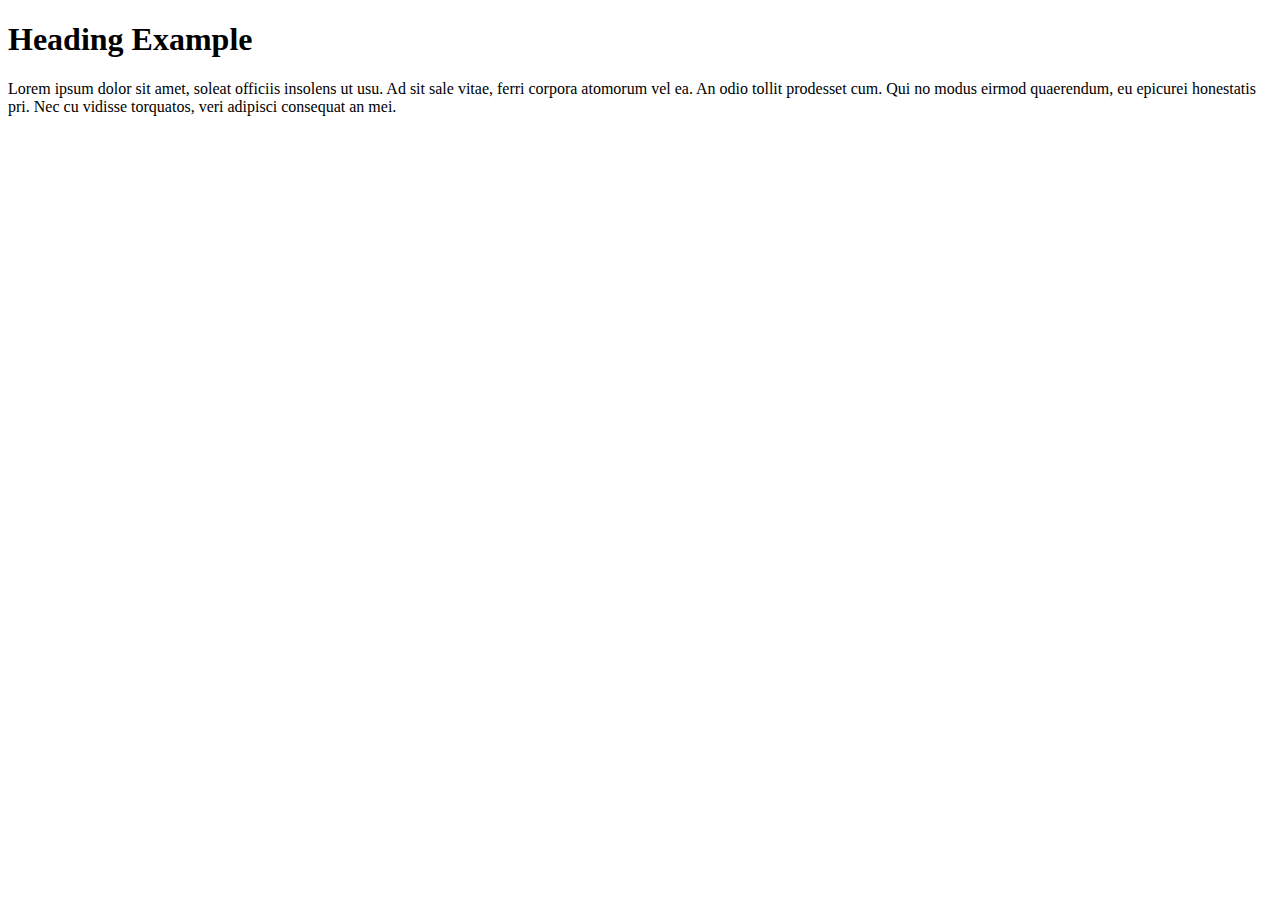
<file: index.html>
<!DOCTYPE html>
<html lang="en">
	<head>
		<meta charset="utf-8" />
		<title>Example Title</title>
	<head>
	<body>
		<h1>Heading Example</h1>
		<p>Lorem ipsum dolor sit amet, soleat officiis insolens ut usu. Ad sit sale vitae,
		 ferri corpora atomorum vel ea. An odio tollit prodesset cum. Qui no modus eirmod 
		 quaerendum, eu epicurei honestatis pri. Nec cu vidisse torquatos, veri adipisci
		 consequat an mei.</p>
	</body>
</html>
</file>
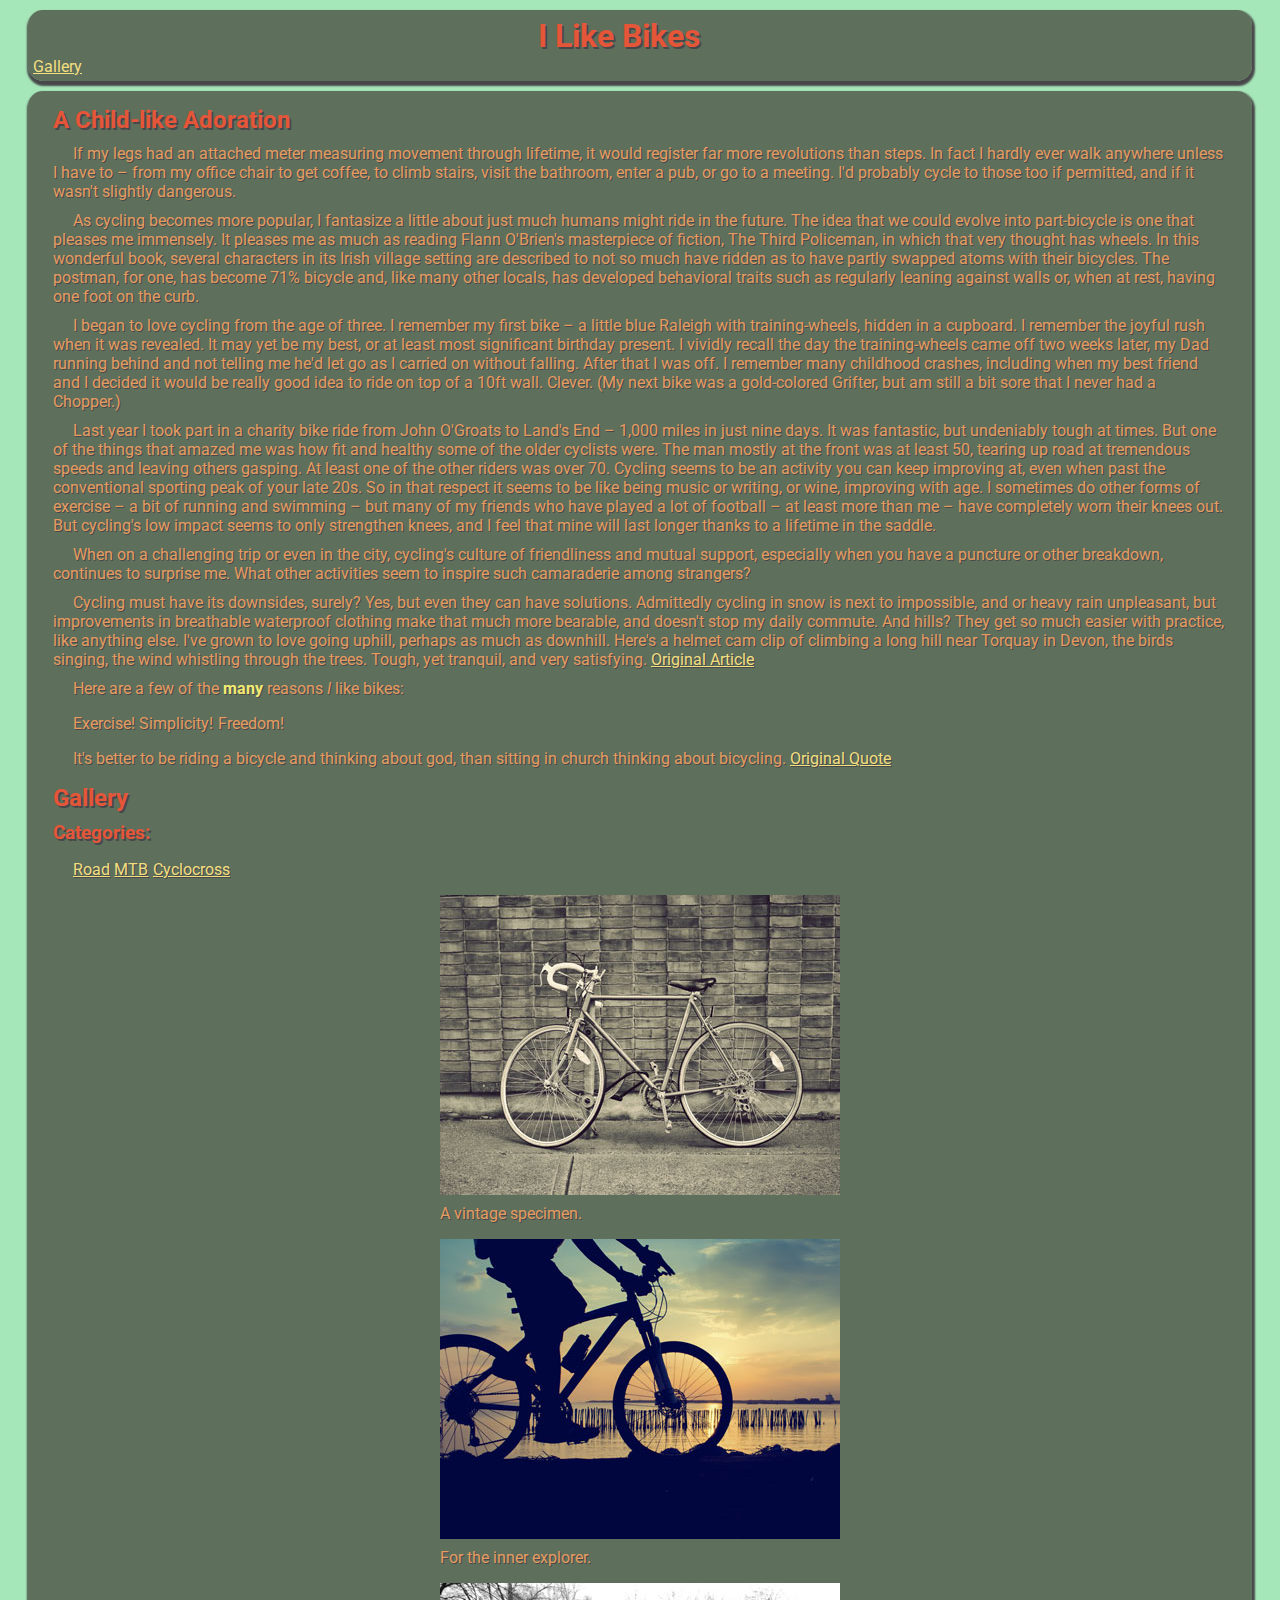
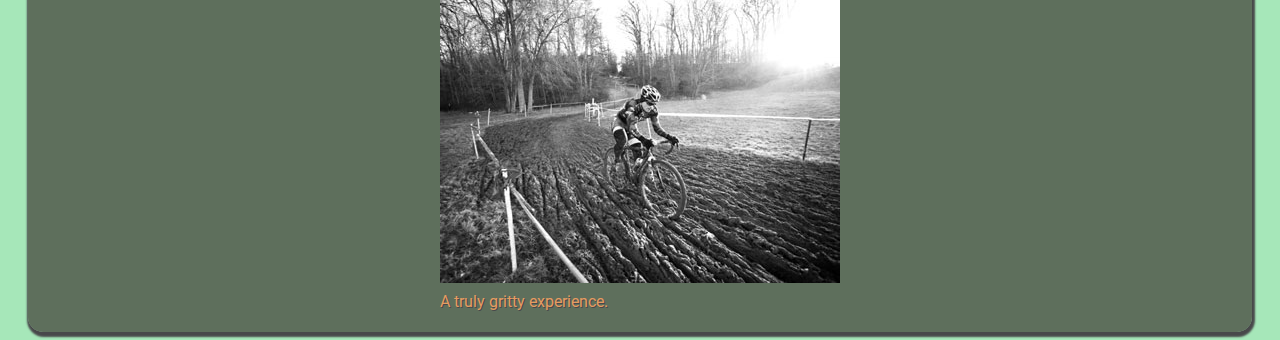
<file: kamp-zachary-project2/index.html>
<!DOCTYPE html>
<html lang="en">
	<head>
		<meta charset="utf-8"/>
		<title>Bikes are the Best</title>
		<link rel="stylesheet" type="text/css" href="css/styles.css" />
		<link href='http://fonts.googleapis.com/css?family=Roboto' rel='stylesheet' type='text/css'>
		<link href='http://fonts.googleapis.com/css?family=Quicksand' rel='stylesheet' type='text/css'>
	</head>
	<body>
		<div class="container">
			<h1>I Like Bikes</h1>
			<a href="#gallery">Gallery</a>
		</div>
		<div class="container">
		<h2>A Child-like Adoration</h2>
		<p>If my legs had an attached meter measuring movement through lifetime, it would
		register far more revolutions than steps. In fact I hardly ever walk anywhere
		unless I have to – from my office chair to get coffee, to climb stairs, visit
		the bathroom, enter a pub, or go to a meeting. I'd probably cycle to those too
		if permitted, and if it wasn't slightly dangerous.
		</p>
		<p>As cycling becomes more popular, I fantasize a little about just much humans 
		might ride in the future. The idea that we could evolve into part-bicycle is one 
	    that pleases me immensely. It pleases me as much as reading Flann O'Brien's
		masterpiece of fiction, The Third Policeman, in which that very thought has
		wheels. In this wonderful book, several characters in its Irish village setting
		are described to not so much have ridden as to have partly swapped atoms with
		their bicycles. The postman, for one, has become 71% bicycle and, like many
		other locals, has developed behavioral traits such as regularly leaning
		against walls or, when at rest, having one foot on the curb.
		</p>
		<p>I began to love cycling from the age of three. I remember my first bike – a 
		little blue Raleigh with training-wheels, hidden in a cupboard. I remember the joyful
		rush when it was revealed. It may yet be my best, or at least most significant
		birthday present. I vividly recall the day the training-wheels came off two weeks
		later, my Dad running behind and not telling me he'd let go as I carried on 
		without falling. After that I was off. I remember many childhood crashes,
		including when my best friend and I decided it would be really good idea to
		ride on top of a 10ft wall. Clever. (My next bike was a gold-colored
		Grifter, but am still a bit sore that I never had a Chopper.)
		</p>
		<p>Last year I took part in a charity bike ride from John O'Groats to Land's
		End – 1,000 miles in just nine days. It was fantastic, but undeniably tough at
		times. But one of the things that amazed me was how fit and healthy some of the
		older cyclists were. The man mostly at the front was at least 50, tearing up
		road at tremendous speeds and leaving others gasping. At least one of the
		other riders was over 70. Cycling seems to be an activity you can keep
		improving at, even when past the conventional sporting peak of your late
		20s. So in that respect it seems to be like being music or writing, or
		wine, improving with age. I sometimes do other forms of exercise – a bit
		of running and swimming – but many of my friends who have played a lot
		of football – at least more than me – have completely worn their knees
		out. But cycling's low impact seems to only strengthen knees, and I
		feel that mine will last longer thanks to a lifetime in the saddle.
		</p>
		<p>When on a challenging trip or even in the city, cycling's culture of
		friendliness and mutual support, especially when you have a puncture or other
		breakdown, continues to surprise me. What other activities seem to inspire such
		camaraderie among strangers?
		</p>
		<p>Cycling must have its downsides, surely? Yes, but even they can have
		solutions. Admittedly cycling in snow is next to impossible, and or heavy rain
		unpleasant, but improvements in breathable waterproof clothing make that much
		more bearable, and doesn't stop my daily commute. And hills? They get so much
		easier with practice, like anything else. I've grown to love going uphill,
		perhaps as much as downhill. Here's a helmet cam clip of climbing a long 
		hill near Torquay in Devon, the birds singing, the wind whistling through
		the trees. Tough, yet tranquil, and very satisfying. <a href="http://www.theguardian.com/lifeandstyle/bike-blog/2014/jun/19/why-i-love-cycling">Original Article</a> 
		</p> 
		<p>Here are a few of the <strong>many</strong> reasons <em>I</em> like bikes:</p>
		<ol>
			<li>Exercise!</li>
			<li>Simplicity!</li>
			<li>Freedom!</li>
		</ol>
		<blockquote>It's better to be riding a bicycle and thinking about god, than sitting in church thinking about bicycling. <a href="http://theargonauts.com/bicycle-quotes/">Original Quote</a></blockquote> 	
		<a name="gallery"><h2>Gallery</h2></a>
			<h3>Categories:</h3>
			<ul>
				<li><a href="#road">Road</a></li>
				<li><a href="#mtb">MTB</a></li>
				<li><a href="#cross">Cyclocross</a></li>
			</ul>
			<div id="images">
				<figure>
					<a name="road">
						<img src="images/shutterstock_159038927.jpg" alt="Road Bike" />
					</a>
					<figcaption>
						A vintage specimen.
					</figcaption>
				</figure>	
				<figure>
					<a name="mtb">
						<img src="images/shutterstock_233641891.jpg" alt="Road Bike" />
					</a>	
					<figcaption>
						For the inner explorer.
					</figcaption>
				</figure>
				<figure>
					<a name="cross">
						<img src="images/shutterstock_236110828.jpg" alt="Road Bike" />
					</a>
				    <figcaption>
						A truly gritty experience.
					</figcaption>
				</figure>
			
			</div>
		</div> 	
	</body>
</html>
</file>
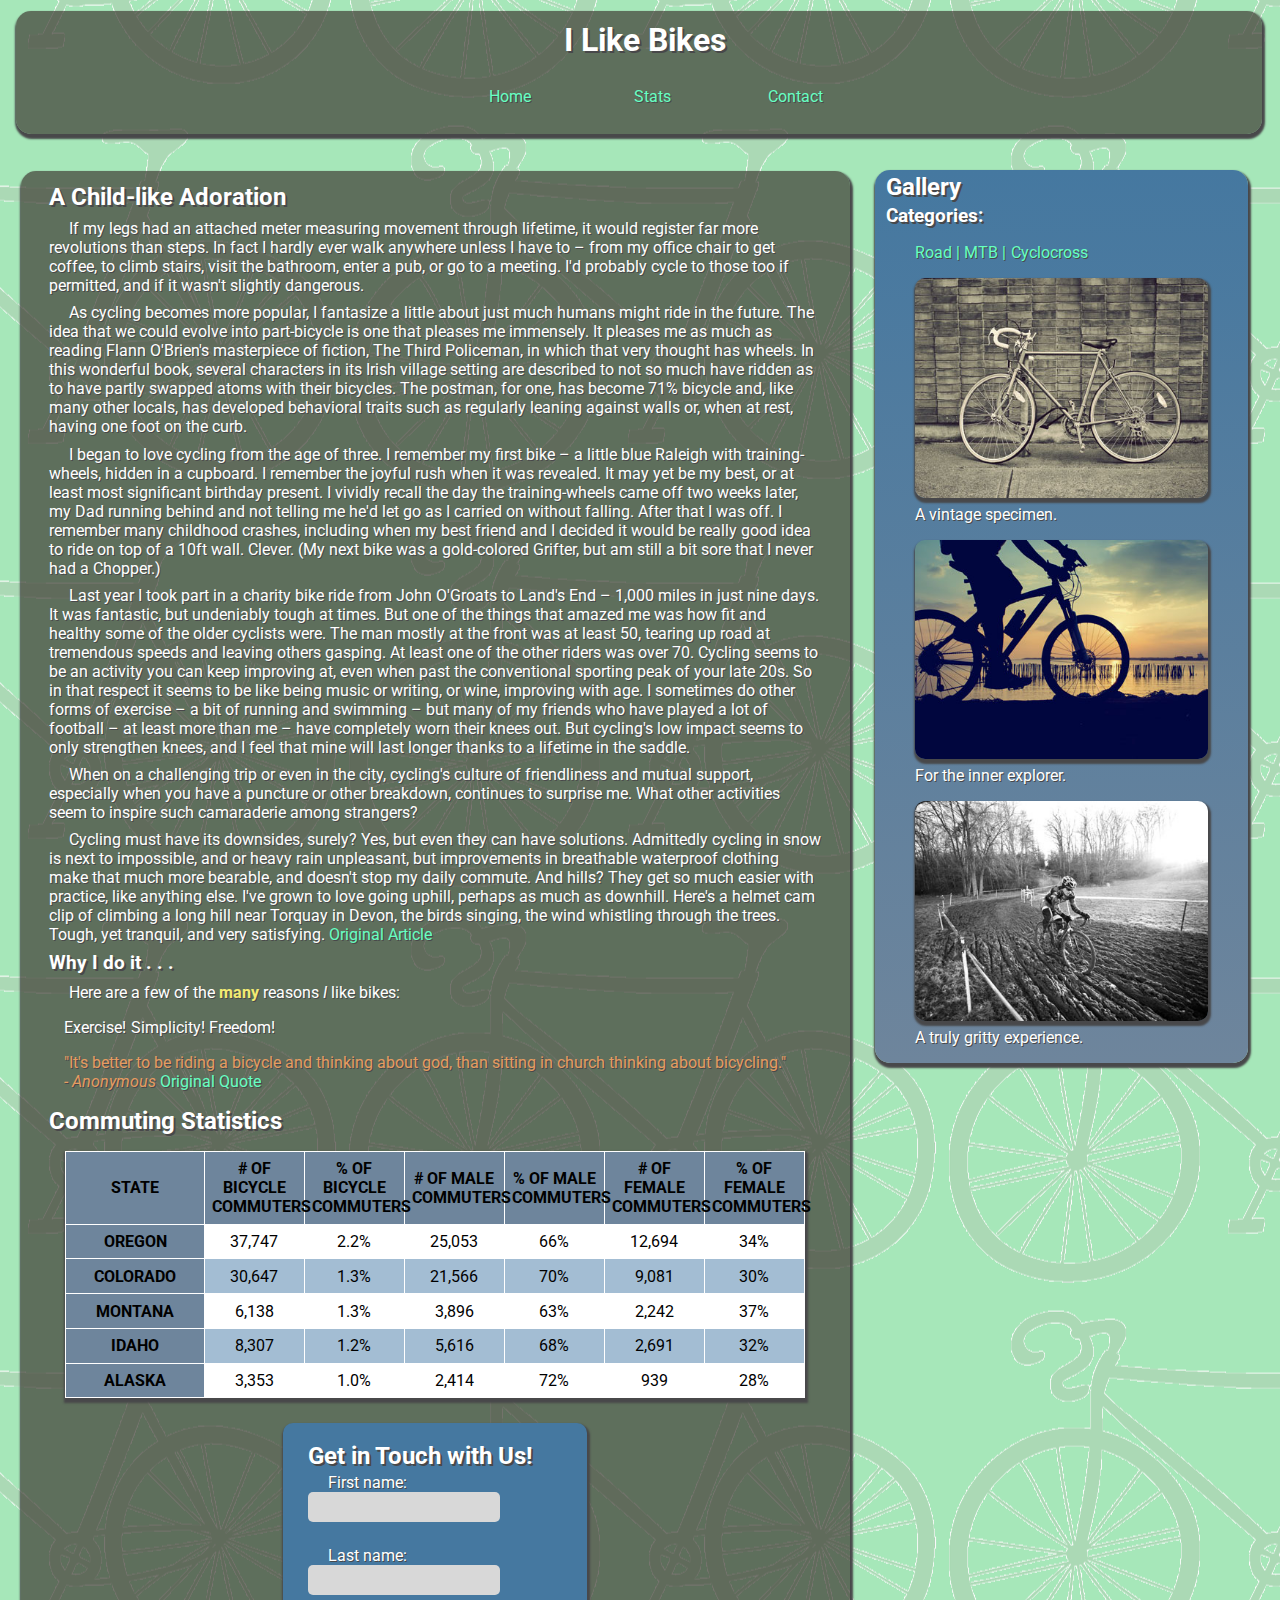
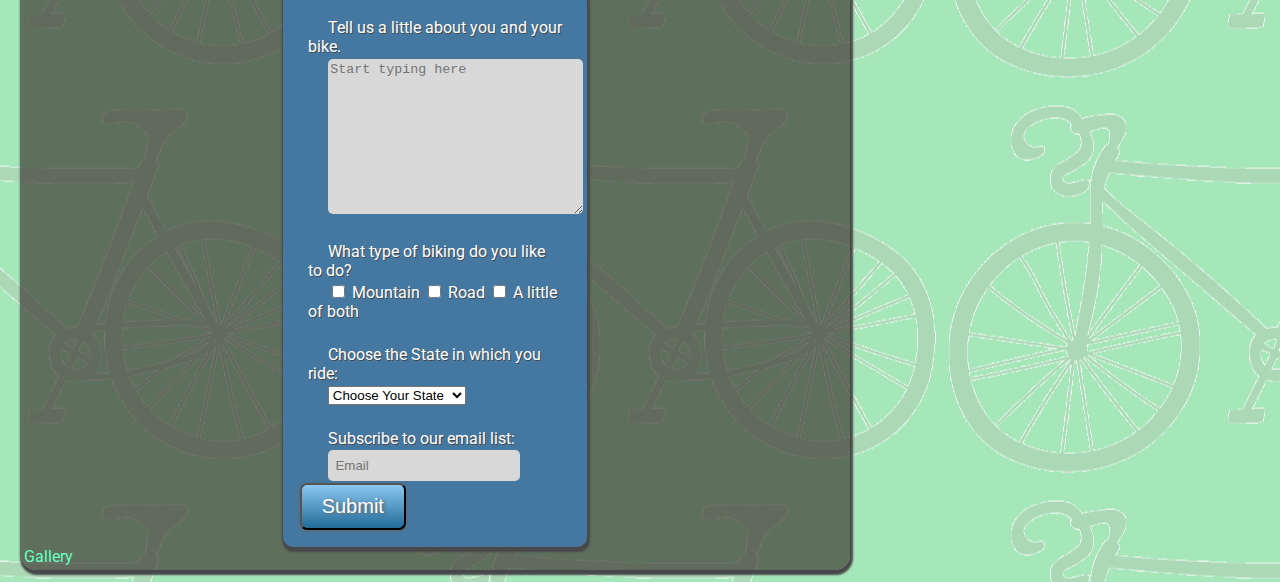
<file: kamp-zachary-project3/index.html>
<!DOCTYPE html>
<html lang="en">
  <meta charset="utf-8"/>
  <title>Bikes are the Best</title>
  <link rel="stylesheet" type="text/css" href="css/styles.css" />
  <link href='http://fonts.googleapis.com/css?family=Roboto' rel='stylesheet' type='text/css'>
  <link href='http://fonts.googleapis.com/css?family=Quicksand' rel='stylesheet' type='text/css'>
  <header>
    <div class="container">
      <h1>I Like Bikes</h1>
		<nav>
			<div class="divNav">
			  <ul>
				<li class="navitem"><a href="http://zkamp.github.io/dws1/kamp-zachary-project4/">Home</a></li>
				<li class="navitem"><a href="#stats">Stats</a></li>
				<li class="navitem"><a href="#contact">Contact</a></li>
			  </ul>
              </div>
			</nav>
    </div>
	 </header>
  <body>
    <div id="content" class="container">
      <h2>A Child-like Adoration</h2>
      <p>If my legs had an attached meter measuring movement through lifetime, it would
        register far more revolutions than steps. In fact I hardly ever walk anywhere
        unless I have to – from my office chair to get coffee, to climb stairs, visit
        the bathroom, enter a pub, or go to a meeting. I'd probably cycle to those too
        if permitted, and if it wasn't slightly dangerous.
      </p>
      <p>As cycling becomes more popular, I fantasize a little about just much humans 
        might ride in the future. The idea that we could evolve into part-bicycle is one 
        that pleases me immensely. It pleases me as much as reading Flann O'Brien's
        masterpiece of fiction, The Third Policeman, in which that very thought has
        wheels. In this wonderful book, several characters in its Irish village setting
        are described to not so much have ridden as to have partly swapped atoms with
        their bicycles. The postman, for one, has become 71% bicycle and, like many
        other locals, has developed behavioral traits such as regularly leaning
        against walls or, when at rest, having one foot on the curb.
      </p>
      <p>I began to love cycling from the age of three. I remember my first bike – a 
        little blue Raleigh with training-wheels, hidden in a cupboard. I remember the joyful
        rush when it was revealed. It may yet be my best, or at least most significant
        birthday present. I vividly recall the day the training-wheels came off two weeks
        later, my Dad running behind and not telling me he'd let go as I carried on 
        without falling. After that I was off. I remember many childhood crashes,
        including when my best friend and I decided it would be really good idea to
        ride on top of a 10ft wall. Clever. (My next bike was a gold-colored
        Grifter, but am still a bit sore that I never had a Chopper.)
      </p>
      <p>Last year I took part in a charity bike ride from John O'Groats to Land's
        End – 1,000 miles in just nine days. It was fantastic, but undeniably tough at
        times. But one of the things that amazed me was how fit and healthy some of the
        older cyclists were. The man mostly at the front was at least 50, tearing up
        road at tremendous speeds and leaving others gasping. At least one of the
        other riders was over 70. Cycling seems to be an activity you can keep
        improving at, even when past the conventional sporting peak of your late
        20s. So in that respect it seems to be like being music or writing, or
        wine, improving with age. I sometimes do other forms of exercise – a bit
        of running and swimming – but many of my friends who have played a lot
        of football – at least more than me – have completely worn their knees
        out. But cycling's low impact seems to only strengthen knees, and I
        feel that mine will last longer thanks to a lifetime in the saddle.
      </p>
      <p>When on a challenging trip or even in the city, cycling's culture of
        friendliness and mutual support, especially when you have a puncture or other
        breakdown, continues to surprise me. What other activities seem to inspire such
        camaraderie among strangers?
      </p>
      <p>Cycling must have its downsides, surely? Yes, but even they can have
        solutions. Admittedly cycling in snow is next to impossible, and or heavy rain
        unpleasant, but improvements in breathable waterproof clothing make that much
        more bearable, and doesn't stop my daily commute. And hills? They get so much
        easier with practice, like anything else. I've grown to love going uphill,
        perhaps as much as downhill. Here's a helmet cam clip of climbing a long 
        hill near Torquay in Devon, the birds singing, the wind whistling through
        the trees. Tough, yet tranquil, and very satisfying. <a href="http://www.theguardian.com/lifeandstyle/bike-blog/2014/jun/19/why-i-love-cycling">Original Article</a> 
      </p> 
      <h3>Why I do it . . .</h3>
      <p>Here are a few of the <strong>many</strong> reasons <em>I</em> like bikes:</p>
      <ol>
        <li>Exercise!</li>
        <li>Simplicity!</li>
        <li>Freedom!</li>
      </ol>
      <blockquote>"It's better to be riding a bicycle and thinking about god, than sitting in church thinking about bicycling." 
        <br><i>- Anonymous </i> <a href="http://theargonauts.com/bicycle-quotes/"> Original Quote</a></blockquote> 


      <h2 id="stats">Commuting Statistics</h2>
      <!-- Begin Table -->
      <section>
      <table>
        <!-- Table Head -->
        <thead>
          <tr>
            <th>State</th>
            <th scope="col"># of Bicycle Commuters</th>
            <th scope="col">% of Bicycle Commuters</th>
            <th scope="col"># of Male Commuters</th>
            <th scope="col">% of Male Commuters</th>
            <th scope="col"># of Female Commuters</th>
            <th scope="col">% of Female Commuters</th>
          </tr>
        </thead>	
        <tr class="alt">
          <th scope="row" class="state">Oregon</th>
          <td class="numbers">37,747</td>
          <td class="numbers">2.2%</td>
          <td class="numbers">25,053</td>
          <td class="numbers">66%</td>
          <td class="numbers">12,694</td>
          <td class="numbers">34%</td>
        </tr>
        <tr>
          <th scope="row" class="state">Colorado</th>
          <td class="numbers">30,647</td>
          <td class="numbers">1.3%</td>
          <td class="numbers">21,566</td>
          <td class="numbers">70%</td>
          <td class="numbers">9,081</td>
          <td class="numbers">30%</td>
        </tr>
        <tr class="alt">
          <th scope="row" class="state">Montana</th>
          <td class="numbers">6,138</td>
          <td class="numbers">1.3%</td>
          <td class="numbers">3,896</td>
          <td class="numbers">63%</td>
          <td class="numbers">2,242</td>
          <td class="numbers">37%</td>
        </tr>
        <tr>
          <th scope="row" class="state">Idaho</th>
          <td class="numbers">8,307</td>
          <td class="numbers">1.2%</td>
          <td class="numbers">5,616</td>
          <td class="numbers">68%</td>
          <td class="numbers">2,691</td>
          <td class="numbers">32%</td>
        </tr>
        <tr class="alt">
          <th scope="row" class="state">Alaska</th>
          <td class="numbers">3,353</td>
          <td class="numbers">1.0%</td>
          <td class="numbers">2,414</td>
          <td class="numbers">72%</td>
          <td class="numbers">939</td>
          <td class="numbers">28%</td>
        </tr>
      </table>
      </section>
      <!-- End Table-->
      <!-- Start Form -->
      <footer>
<div id="form">
      <h2 id="contact" class="formheading">Get in Touch with Us!</h2>
      <form>

        <!-- Name -->
        <p>First name: <input type="text" name="firstname" required="required"></p><br />
        <p>Last name: <input type="text" name="lastname" required="required"></p><br />
        <!-- Multi-line Input -->
        <p>Tell us a little about you and your bike.</p>
        <div id="comments">
          <p><textarea name="comments" placeholder="Start typing here"></textarea></p>
        </div>
        <br />
      <!-- Checkboxes -->

      <p>What type of biking do you like to do?</p>
      <div id="biketype">
        <p>
          <input type="checkbox" name="type" value="mountain" /> Mountain
          <input type="checkbox" name="type" value="road" /> Road
          <input type="checkbox" name="type" value="cross" /> A little of both
        </p>	
      </div>	
      <br />
    <p>Choose the State in which you ride:</p>
    <div id="states">	
      <p>
        <select name="state">
          <option value="choose" selected="selected">Choose Your State</option>
          <option value="AL">Alabama</option>
          <option value="AK">Alaska</option>
          <option value="AZ">Arizona</option>
          <option value="AR">Arkansas</option>
          <option value="CA">California</option>
          <option value="CO">Colorado</option>
          <option value="CT">Connecticut</option>
          <option value="DE">Delaware</option>
          <option value="DC">District of Columbia</option>
          <option value="FL">Florida</option>
          <option value="GA">Georgia</option>
          <option value="HI">Hawaii</option>
          <option value="ID">Idaho</option>
          <option value="IL">Illinois</option>
          <option value="IN">Indiana</option>
          <option value="IA">Iowa</option>
          <option value="KS">Kansas</option>
          <option value="KY">Kentucky</option>
          <option value="LA">Louisiana</option>
          <option value="ME">Maine</option>
          <option value="MD">Maryland</option>
          <option value="MA">Massachusetts</option>
          <option value="MI">Michigan</option>
          <option value="MN">Minnesota</option>
          <option value="MS">Mississippi</option>
          <option value="MO">Missouri</option>
          <option value="MT">Montana</option>
          <option value="NE">Nebraska</option>
          <option value="NV">Nevada</option>
          <option value="NH">New Hampshire</option>
          <option value="NJ">New Jersey</option>
          <option value="NM">New Mexico</option>
          <option value="NY">New York</option>
          <option value="NC">North Carolina</option>
          <option value="ND">North Dakota</option>
          <option value="OH">Ohio</option>
          <option value="OK">Oklahoma</option>
          <option value="OR">Oregon</option>
          <option value="PA">Pennsylvania</option>
          <option value="RI">Rhode Island</option>
          <option value="SC">South Carolina</option>
          <option value="SD">South Dakota</option>
          <option value="TN">Tennessee</option>
          <option value="TX">Texas</option>
          <option value="UT">Utah</option>
          <option value="VT">Vermont</option>
          <option value="VA">Virginia</option>
          <option value="WA">Washington</option>
          <option value="WV">West Virginia</option>
          <option value="WI">Wisconsin</option>
          <option value="WY">Wyoming</option>
        </select>
      </p>
    </div>
    <br /> 
  <p>Subscribe to our email list:</p>	
  <div>
    <p> 
      <input type="email" name="email" placeholder="Email"/>
    </p>
  </div>  
  <button value="Submit">Submit</button>
  </form>
  </div>
  </footer>
  <a href="#gallery">Gallery</a>
</div>
<aside>
  <div class="container2">	 
    <div id="sidebar">
      <a name="gallery"><h2>Gallery</h2></a>
      <h3>Categories:</h3>
      <ul>
        <li><a href="#road">Road |</a></li>
        <li><a href="#mtb">MTB |</a></li>
        <li><a href="#cross">Cyclocross</a></li>
      </ul>
      <!-- Each image in its own div -->
      <div class="images">
        <figure>
          <a name="road">
            <img src="images/shutterstock_159038927.jpg" alt="Road Bike" />
          </a>
          <figcaption>
            A vintage specimen.
          </figcaption>
        </figure>
      </div>
      <div class="images">		
        <figure>
          <a name="mtb">
            <img src="images/shutterstock_233641891.jpg" alt="Road Bike" />
          </a>	
          <figcaption>
            For the inner explorer.
          </figcaption>
        </figure>
      </div>
      <div class="images">	
        <figure>
          <a name="cross">
            <img src="images/shutterstock_236110828.jpg" alt="Road Bike" />
          </a>
          <figcaption>
            A truly gritty experience.
          </figcaption>
        </figure>
      </div>	
    </div>
  </div>
</aside>

</body>
</html>
</file>
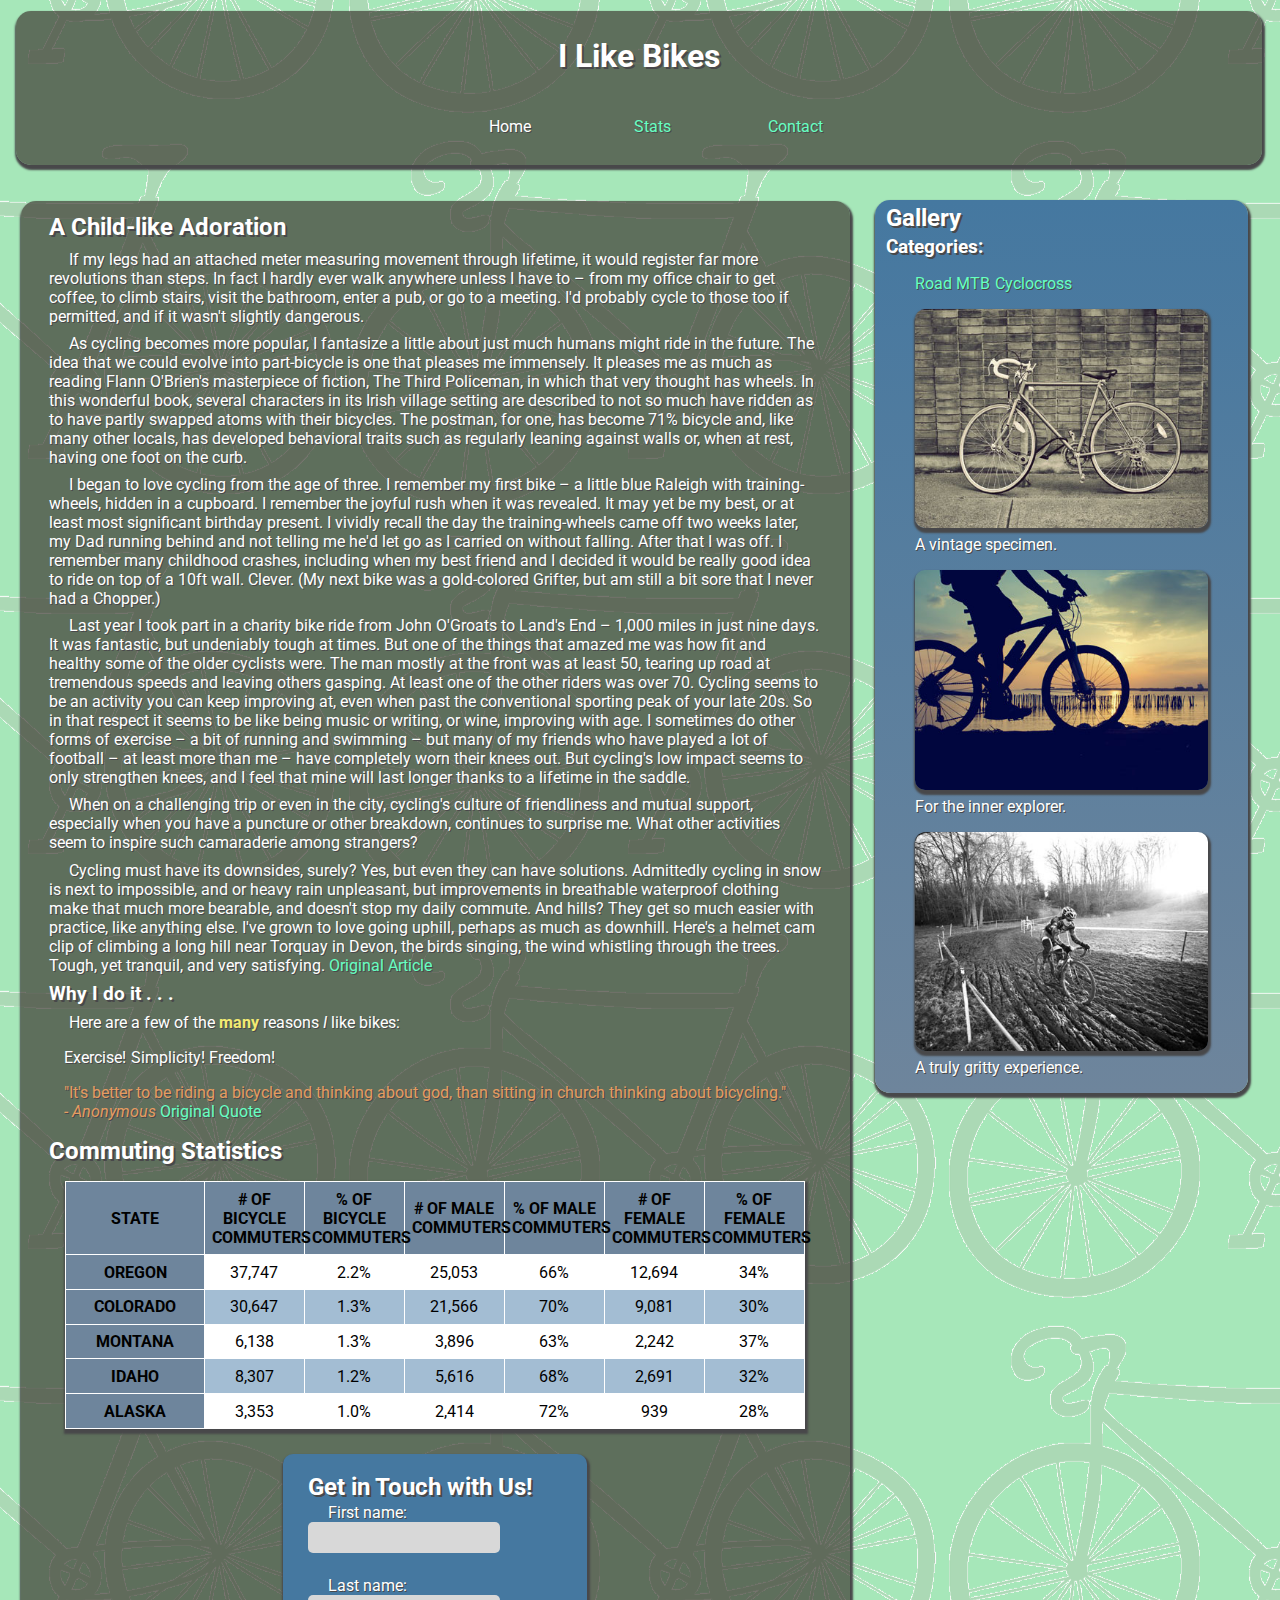
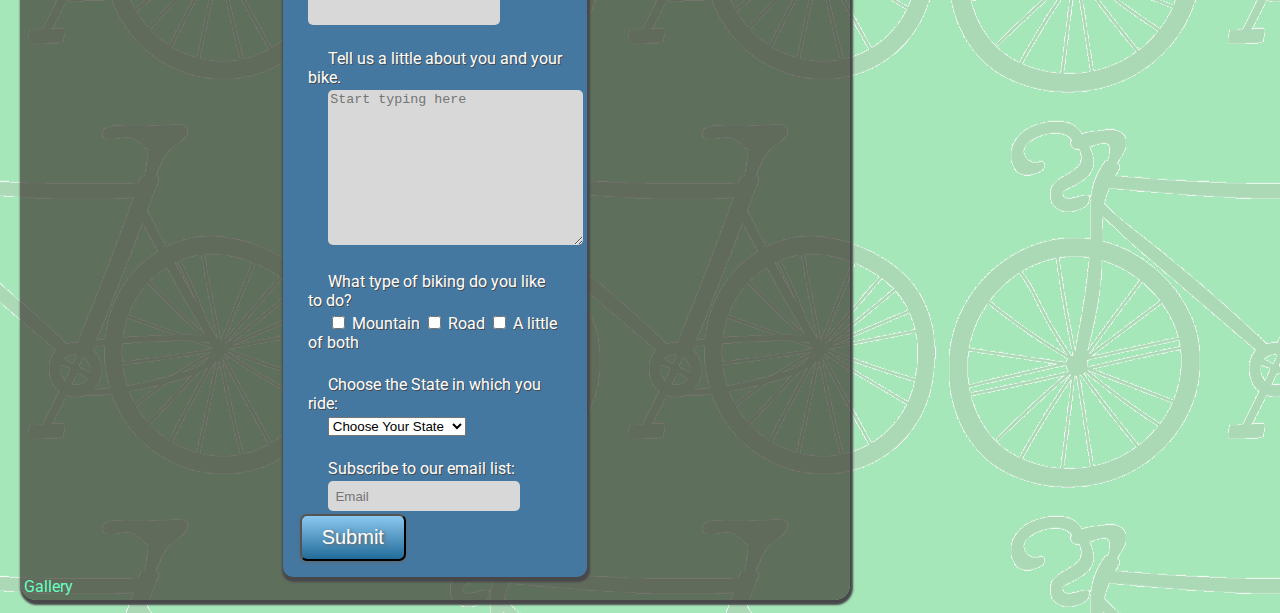
<file: kamp-zachary-project4/index.html>
<!DOCTYPE html>
<html lang="en">
  <meta charset="utf-8"/>
  <title>Bikes are the Best</title>
  <link rel="stylesheet" type="text/css" href="css/styles.css" />
  <link href='http://fonts.googleapis.com/css?family=Roboto' rel='stylesheet' type='text/css'>
  <link href='http://fonts.googleapis.com/css?family=Quicksand' rel='stylesheet' type='text/css'>
  <header>
    <div class="container">
      <h1>I Like Bikes</h1>
		<nav>
			<div class="divNav">
			  <ul>
				<li class="navitem"><a href="">Home</a></li>
				<li class="navitem"><a href="#stats">Stats</a></li>
				<li class="navitem"><a href="#contact">Contact</a></li>
			  </ul>
			</nav>
	</div>	
  </header>
  <body>
    <div id="content" class="container">
      <h2>A Child-like Adoration</h2>
      <p>If my legs had an attached meter measuring movement through lifetime, it would
        register far more revolutions than steps. In fact I hardly ever walk anywhere
        unless I have to – from my office chair to get coffee, to climb stairs, visit
        the bathroom, enter a pub, or go to a meeting. I'd probably cycle to those too
        if permitted, and if it wasn't slightly dangerous.
      </p>
      <p>As cycling becomes more popular, I fantasize a little about just much humans 
        might ride in the future. The idea that we could evolve into part-bicycle is one 
        that pleases me immensely. It pleases me as much as reading Flann O'Brien's
        masterpiece of fiction, The Third Policeman, in which that very thought has
        wheels. In this wonderful book, several characters in its Irish village setting
        are described to not so much have ridden as to have partly swapped atoms with
        their bicycles. The postman, for one, has become 71% bicycle and, like many
        other locals, has developed behavioral traits such as regularly leaning
        against walls or, when at rest, having one foot on the curb.
      </p>
      <p>I began to love cycling from the age of three. I remember my first bike – a 
        little blue Raleigh with training-wheels, hidden in a cupboard. I remember the joyful
        rush when it was revealed. It may yet be my best, or at least most significant
        birthday present. I vividly recall the day the training-wheels came off two weeks
        later, my Dad running behind and not telling me he'd let go as I carried on 
        without falling. After that I was off. I remember many childhood crashes,
        including when my best friend and I decided it would be really good idea to
        ride on top of a 10ft wall. Clever. (My next bike was a gold-colored
        Grifter, but am still a bit sore that I never had a Chopper.)
      </p>
      <p>Last year I took part in a charity bike ride from John O'Groats to Land's
        End – 1,000 miles in just nine days. It was fantastic, but undeniably tough at
        times. But one of the things that amazed me was how fit and healthy some of the
        older cyclists were. The man mostly at the front was at least 50, tearing up
        road at tremendous speeds and leaving others gasping. At least one of the
        other riders was over 70. Cycling seems to be an activity you can keep
        improving at, even when past the conventional sporting peak of your late
        20s. So in that respect it seems to be like being music or writing, or
        wine, improving with age. I sometimes do other forms of exercise – a bit
        of running and swimming – but many of my friends who have played a lot
        of football – at least more than me – have completely worn their knees
        out. But cycling's low impact seems to only strengthen knees, and I
        feel that mine will last longer thanks to a lifetime in the saddle.
      </p>
      <p>When on a challenging trip or even in the city, cycling's culture of
        friendliness and mutual support, especially when you have a puncture or other
        breakdown, continues to surprise me. What other activities seem to inspire such
        camaraderie among strangers?
      </p>
      <p>Cycling must have its downsides, surely? Yes, but even they can have
        solutions. Admittedly cycling in snow is next to impossible, and or heavy rain
        unpleasant, but improvements in breathable waterproof clothing make that much
        more bearable, and doesn't stop my daily commute. And hills? They get so much
        easier with practice, like anything else. I've grown to love going uphill,
        perhaps as much as downhill. Here's a helmet cam clip of climbing a long 
        hill near Torquay in Devon, the birds singing, the wind whistling through
        the trees. Tough, yet tranquil, and very satisfying. <a href="http://www.theguardian.com/lifeandstyle/bike-blog/2014/jun/19/why-i-love-cycling">Original Article</a> 
      </p> 
      <h3>Why I do it . . .</h3>
      <p>Here are a few of the <strong>many</strong> reasons <em>I</em> like bikes:</p>
      <ol>
        <li>Exercise!</li>
        <li>Simplicity!</li>
        <li>Freedom!</li>
      </ol>
      <blockquote>"It's better to be riding a bicycle and thinking about god, than sitting in church thinking about bicycling." 
        <br><i>- Anonymous </i> <a href="http://theargonauts.com/bicycle-quotes/"> Original Quote</a></blockquote> 


      <h2>Commuting Statistics</h2>
      <a name="stats">
      <!-- Begin Table -->
      <table>
        <!-- Table Head -->
        <thead>
          <tr>
            <th>State</th>
            <th scope="col"># of Bicycle Commuters</th>
            <th scope="col">% of Bicycle Commuters</th>
            <th scope="col"># of Male Commuters</th>
            <th scope="col">% of Male Commuters</th>
            <th scope="col"># of Female Commuters</th>
            <th scope="col">% of Female Commuters</th>
          </tr>
        </thead>	
        <tr class="alt">
          <th scope="row" class="state">Oregon</th>
          <td class="numbers">37,747</td>
          <td class="numbers">2.2%</td>
          <td class="numbers">25,053</td>
          <td class="numbers">66%</td>
          <td class="numbers">12,694</td>
          <td class="numbers">34%</td>
        </tr>
        <tr>
          <th scope="row" class="state">Colorado</th>
          <td class="numbers">30,647</td>
          <td class="numbers">1.3%</td>
          <td class="numbers">21,566</td>
          <td class="numbers">70%</td>
          <td class="numbers">9,081</td>
          <td class="numbers">30%</td>
        </tr>
        <tr class="alt">
          <th scope="row" class="state">Montana</th>
          <td class="numbers">6,138</td>
          <td class="numbers">1.3%</td>
          <td class="numbers">3,896</td>
          <td class="numbers">63%</td>
          <td class="numbers">2,242</td>
          <td class="numbers">37%</td>
        </tr>
        <tr>
          <th scope="row" class="state">Idaho</th>
          <td class="numbers">8,307</td>
          <td class="numbers">1.2%</td>
          <td class="numbers">5,616</td>
          <td class="numbers">68%</td>
          <td class="numbers">2,691</td>
          <td class="numbers">32%</td>
        </tr>
        <tr class="alt">
          <th scope="row" class="state">Alaska</th>
          <td class="numbers">3,353</td>
          <td class="numbers">1.0%</td>
          <td class="numbers">2,414</td>
          <td class="numbers">72%</td>
          <td class="numbers">939</td>
          <td class="numbers">28%</td>
        </tr>
      </table>
      <!-- End Table-->
      <!-- Start Form -->
<div id="form">
      <h2 class="formheading">Get in Touch with Us!</h2>
      <a name="contact">
      <form>

        <!-- Name -->
        <p>First name: <input type="text" name="firstname" required="required"></p><br />
        <p>Last name: <input type="text" name="lastname" required="required"></p><br />
        <!-- Multi-line Input -->
        <p>Tell us a little about you and your bike. 
        <div id="comments">
          <p><textarea name="comments" placeholder="Start typing here"></textarea></p>
        </div>
        </p><br />
      <!-- Checkboxes -->

      <p>What type of biking do you like to do?
      <div id="biketype">
        <p>
          <input type="checkbox" name="type" value="mountain" /> Mountain
          <input type="checkbox" name="type" value="road" /> Road
          <input type="checkbox" name="type" value="cross" /> A little of both
        </p>	
      </div>	
      </p><br />
    <p>Choose the State in which you ride:
    <div id="states">	
      <p>
        <select name="state">
          <option value="choose" selected="selected">Choose Your State</option>
          <option value="AL">Alabama</option>
          <option value="AK">Alaska</option>
          <option value="AZ">Arizona</option>
          <option value="AR">Arkansas</option>
          <option value="CA">California</option>
          <option value="CO">Colorado</option>
          <option value="CT">Connecticut</option>
          <option value="DE">Delaware</option>
          <option value="DC">District of Columbia</option>
          <option value="FL">Florida</option>
          <option value="GA">Georgia</option>
          <option value="HI">Hawaii</option>
          <option value="ID">Idaho</option>
          <option value="IL">Illinois</option>
          <option value="IN">Indiana</option>
          <option value="IA">Iowa</option>
          <option value="KS">Kansas</option>
          <option value="KY">Kentucky</option>
          <option value="LA">Louisiana</option>
          <option value="ME">Maine</option>
          <option value="MD">Maryland</option>
          <option value="MA">Massachusetts</option>
          <option value="MI">Michigan</option>
          <option value="MN">Minnesota</option>
          <option value="MS">Mississippi</option>
          <option value="MO">Missouri</option>
          <option value="MT">Montana</option>
          <option value="NE">Nebraska</option>
          <option value="NV">Nevada</option>
          <option value="NH">New Hampshire</option>
          <option value="NJ">New Jersey</option>
          <option value="NM">New Mexico</option>
          <option value="NY">New York</option>
          <option value="NC">North Carolina</option>
          <option value="ND">North Dakota</option>
          <option value="OH">Ohio</option>
          <option value="OK">Oklahoma</option>
          <option value="OR">Oregon</option>
          <option value="PA">Pennsylvania</option>
          <option value="RI">Rhode Island</option>
          <option value="SC">South Carolina</option>
          <option value="SD">South Dakota</option>
          <option value="TN">Tennessee</option>
          <option value="TX">Texas</option>
          <option value="UT">Utah</option>
          <option value="VT">Vermont</option>
          <option value="VA">Virginia</option>
          <option value="WA">Washington</option>
          <option value="WV">West Virginia</option>
          <option value="WI">Wisconsin</option>
          <option value="WY">Wyoming</option>
        </select>
      </p>
    </div>
    </p><br /> 
  <p>Subscribe to our email list:</p>	
  <div>
    <p> 
      <input type="email" name="email" placeholder="Email"/>
    </p>
  </div>  
  <button "type="button" value="Submit">Submit</button>
  </form>
  </div>
  <a href="#gallery">Gallery</a>
</div>
<aside>
  <div class="container2">	 
    <div id="sidebar">
      <a name="gallery"><h2>Gallery</h2></a>
      <h3>Categories:</h3>
      <ul>
        <li><a href="#road">Road</a></li>
        <li><a href="#mtb">MTB</a></li>
        <li><a href="#cross">Cyclocross</a></li>
      </ul>
      <!-- Each image in its own div -->
      <div class="images">
        <figure>
          <a name="road">
            <img src="images/shutterstock_159038927.jpg" alt="Road Bike" />
          </a>
          <figcaption>
            A vintage specimen.
          </figcaption>
        </figure>
      </div>
      <div class="images">		
        <figure>
          <a name="mtb">
            <img src="images/shutterstock_233641891.jpg" alt="Road Bike" />
          </a>	
          <figcaption>
            For the inner explorer.
          </figcaption>
        </figure>
      </div>
      <div class="images">	
        <figure>
          <a name="cross">
            <img src="images/shutterstock_236110828.jpg" alt="Road Bike" />
          </a>
          <figcaption>
            A truly gritty experience.
          </figcaption>
        </figure>
      </div>	
    </div>
  </div>
</aside>

</body>
</html>
</file>
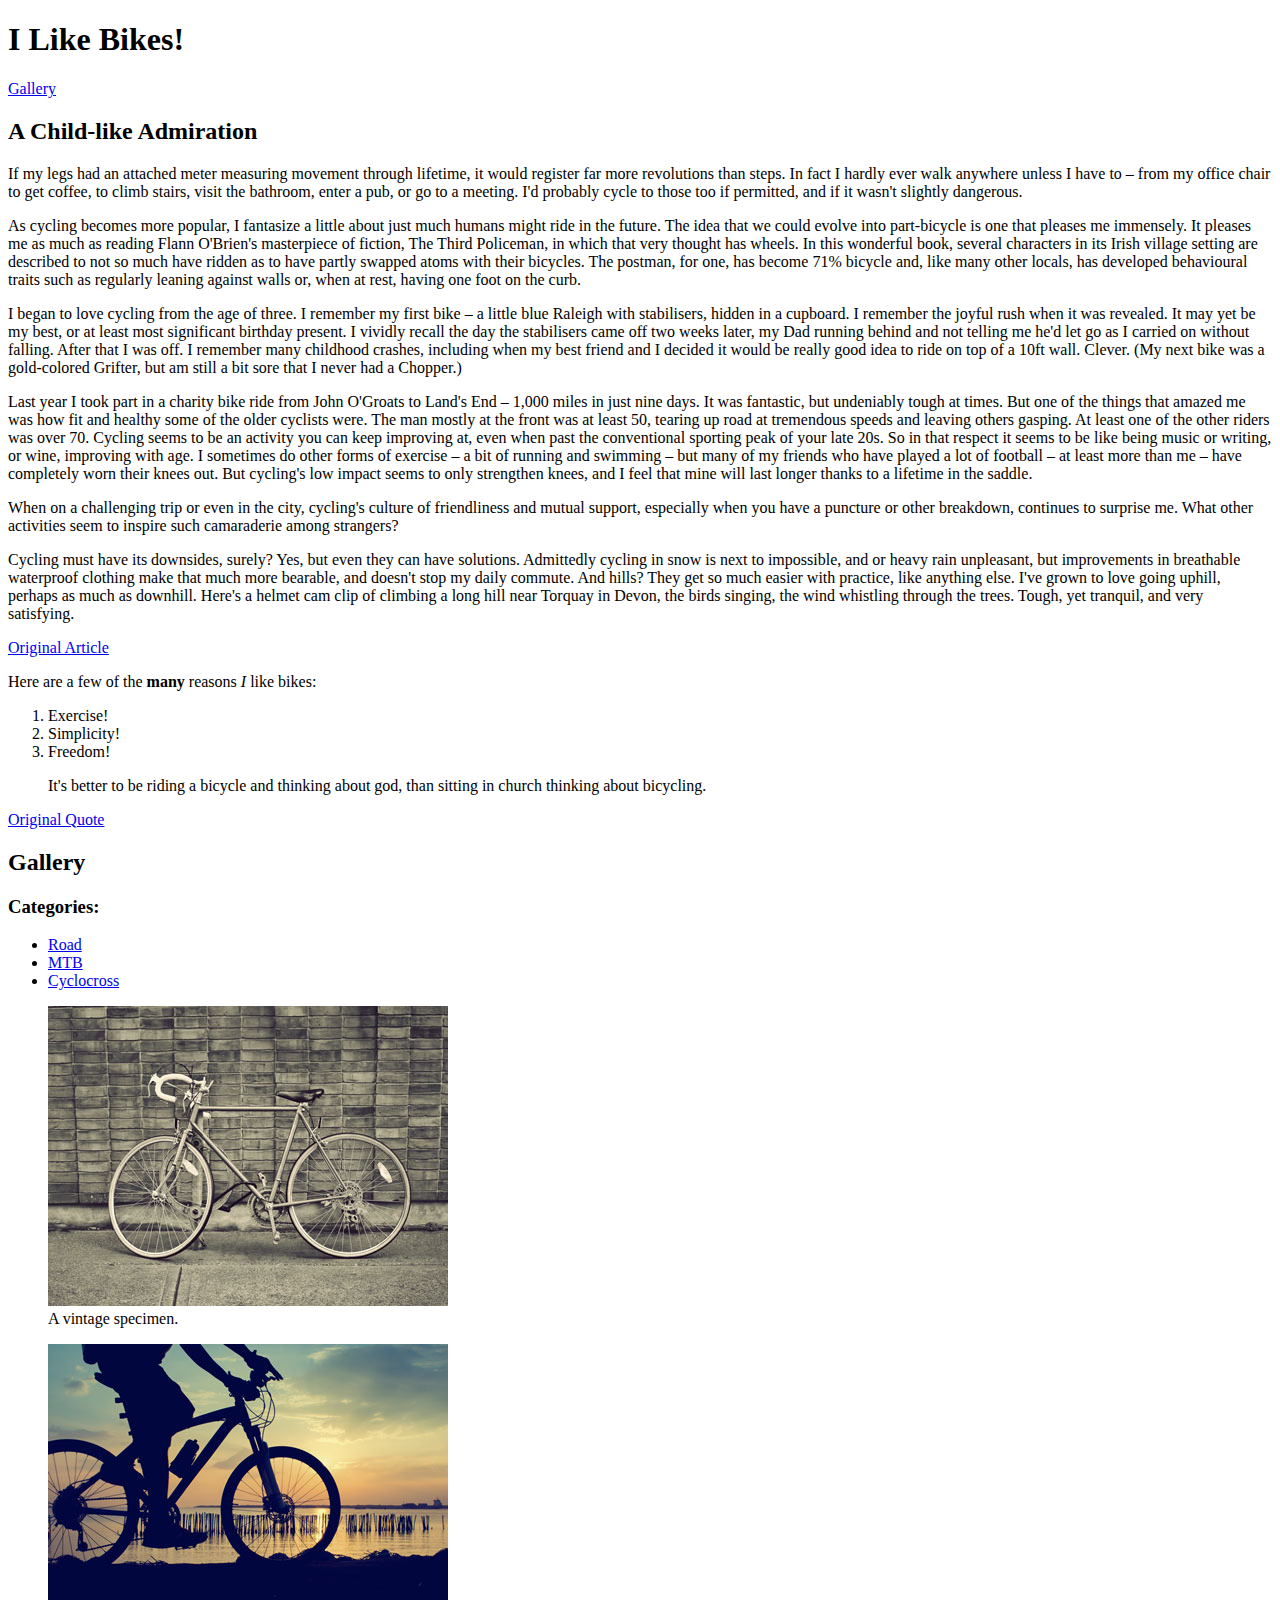
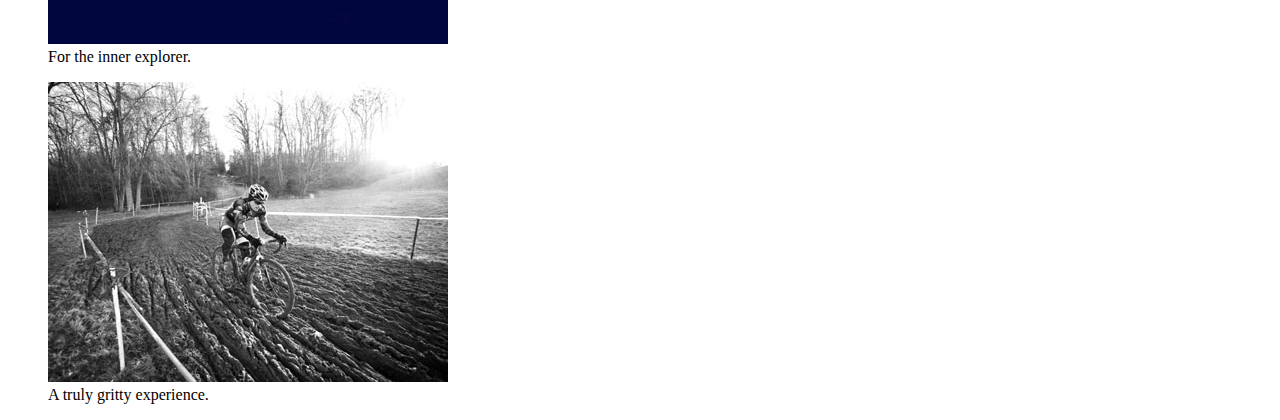
<file: project1/index.html>
<!DOCTYPE html>
<html lang="en">
	<head>
		<meta charset="utf-8"/>
		<title>Bikes are the Best</title>
	</head>
	<body>
		<h1>I Like Bikes!</h1>
		<a href="#gallery">Gallery</a>
		<h2>A Child-like Admiration</h2>
		<p>If my legs had an attached meter measuring movement through lifetime, it would
		 register far more revolutions than steps. In fact I hardly ever walk anywhere
		  unless I have to – from my office chair to get coffee, to climb stairs, visit
		   the bathroom, enter a pub, or go to a meeting. I'd probably cycle to those too
		    if permitted, and if it wasn't slightly dangerous.</p>
		<p>As cycling becomes more popular, I fantasize a little about just much humans 
		might ride in the future. The idea that we could evolve into part-bicycle is one 
		that pleases me immensely. It pleases me as much as reading Flann O'Brien's
		 masterpiece of fiction, The Third Policeman, in which that very thought has
		  wheels. In this wonderful book, several characters in its Irish village setting
		   are described to not so much have ridden as to have partly swapped atoms with
		    their bicycles. The postman, for one, has become 71% bicycle and, like many
		     other locals, has developed behavioural traits such as regularly leaning
		      against walls or, when at rest, having one foot on the curb.</p>
		<p>I began to love cycling from the age of three. I remember my first bike – a 
		little blue Raleigh with stabilisers, hidden in a cupboard. I remember the joyful
		 rush when it was revealed. It may yet be my best, or at least most significant
		  birthday present. I vividly recall the day the stabilisers came off two weeks
		   later, my Dad running behind and not telling me he'd let go as I carried on 
		   without falling. After that I was off. I remember many childhood crashes,
		    including when my best friend and I decided it would be really good idea to
		     ride on top of a 10ft wall. Clever. (My next bike was a gold-colored
		      Grifter, but am still a bit sore that I never had a Chopper.)</p>
		<p>Last year I took part in a charity bike ride from John O'Groats to Land's
		 End – 1,000 miles in just nine days. It was fantastic, but undeniably tough at
		  times. But one of the things that amazed me was how fit and healthy some of the
		   older cyclists were. The man mostly at the front was at least 50, tearing up
		    road at tremendous speeds and leaving others gasping. At least one of the
		     other riders was over 70. Cycling seems to be an activity you can keep
		      improving at, even when past the conventional sporting peak of your late
		       20s. So in that respect it seems to be like being music or writing, or
		        wine, improving with age. I sometimes do other forms of exercise – a bit
		         of running and swimming – but many of my friends who have played a lot
		          of football – at least more than me – have completely worn their knees
		           out. But cycling's low impact seems to only strengthen knees, and I
		            feel that mine will last longer thanks to a lifetime in the saddle.
		<p>When on a challenging trip or even in the city, cycling's culture of
		 friendliness and mutual support, especially when you have a puncture or other
		  breakdown, continues to surprise me. What other activities seem to inspire such
		   camaraderie among strangers?</p>
		<p>Cycling must have its downsides, surely? Yes, but even they can have
		 solutions. Admittedly cycling in snow is next to impossible, and or heavy rain
		  unpleasant, but improvements in breathable waterproof clothing make that much
		   more bearable, and doesn't stop my daily commute. And hills? They get so much
		    easier with practice, like anything else. I've grown to love going uphill,
		     perhaps as much as downhill. Here's a helmet cam clip of climbing a long 
		     hill near Torquay in Devon, the birds singing, the wind whistling through
		      the trees. Tough, yet tranquil, and very satisfying.</p>
    	<a href="http://www.theguardian.com/lifeandstyle/bike-blog/2014/jun/19/why-i-love-cycling">Original Article</a>   
		<p>Here are a few of the <strong>many</strong> reasons <em>I</em> like bikes:</p>
		<ol>
			<li>Exercise!</li>
			<li>Simplicity!</li>
			<li>Freedom!</li>
		</ol>
		<blockquote>It's better to be riding a bicycle and thinking about god, than sitting in church thinking about bicycling.</blockquote>
		<a href="http://theargonauts.com/bicycle-quotes/">Original Quote</a> 	
		<a name="gallery"><h2>Gallery</h2></a>
		<h3>Categories:</h3>
			<ul>
				<li><a href="#road">Road</a></li>
				<li><a href="#mtb">MTB</a></li>
				<li><a href="#cross">Cyclocross</a></li>
			</ul>
			<a name="road">
				<figure>
					<img src="images/shutterstock_159038927.jpg" alt="Road Bike" />
					<figcaption>
						A vintage specimen.
					</figcaption>
				</figure>	
			</a>	
			<a name="mtb">
				<figure>
					<img src="images/shutterstock_233641891.jpg" alt="Road Bike" />
					<figcaption>
						For the inner explorer.
					</figcaption>
				</figure>
			</a>		
			<a name="cross">
				<figure>
					<img src="images/shutterstock_236110828.jpg" alt="Road Bike" />
				    <figcaption>
						A truly gritty experience.
					</figcaption>
				</figure>
			</a>	
	</body>
</html>
</file>
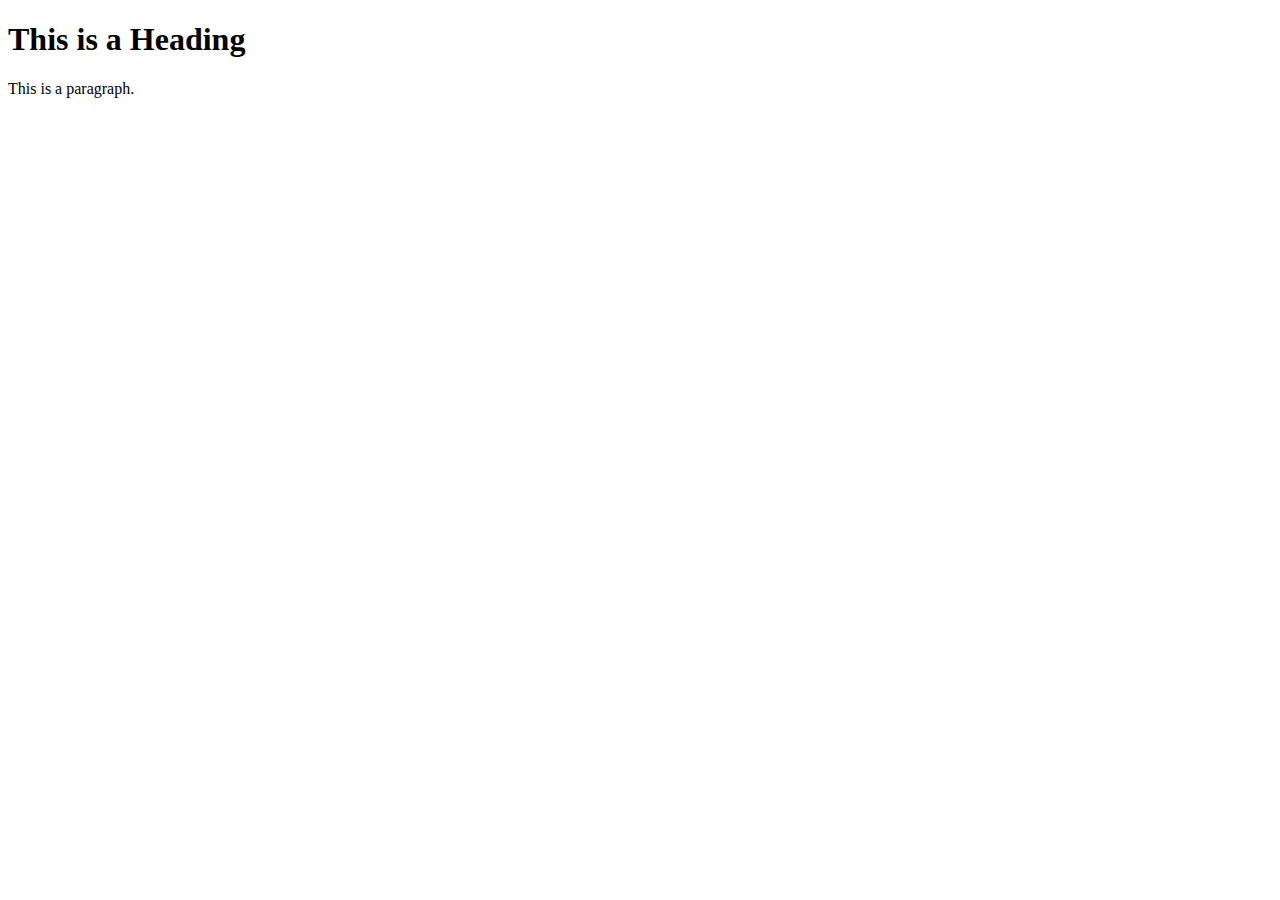
<file: template.html>
<!DOCTYPE html>
<html lang="en">
	<head>
		<meta charset="utf-8"/>
		<title>This is the Title of...</title>
	</head>
	<body>
		<h1>This is a Heading</h1>
		<p>This is a paragraph.</p>
	</body>
</html>
</file>
<file: kamp-zachary-project2/css/styles.css>
h1 {
	margin: 2px auto;
	width: 205px;
}

h1, h2, h3 {
	color: #E55639;
	font-family: 'Roboto', sans-serif;
	text-shadow: 2px 2px #48484A;
}

h2, h3 {
	margin: 10px 20px;
}

body {
    font-family: Helvetica, Verdana, sans-serif;
    background-color: #A6E7B9;
    
}
	
.container {
	padding: 5px;
	margin: 10px 20px 5px;
	background-color: rgba(64, 60, 52, 0.7);
	border-radius: 15px;
	box-shadow: 1px 3px 2px 2px #48484A;
}	

p {
	text-indent: 20px;
	color: #E59C61;
	font-family: 'Roboto', sans-serif;
	margin: 10px 20px;
	text-shadow: 1px 1px #48484A;
}	
	
strong {
	color: #F2EA72;
	font-weight: bolder;
}	

li {
	display: inline;
	color: #E59C61;
	font-family: 'Roboto', sans-serif;
	text-shadow: 1px 1px #48484A;
}

a {
	color: #F2DF80;
	font-family: 'Roboto', sans-serif;
}

a:hover {
	color: #ffffff
}

a:active {
	color:#55747D;
}
/* Can't get a:visited to work */
a:visited {
	font-weight: bold;
}

blockquote {
	color: #E59C61;
	font-family: 'Roboto', sans-serif;
	text-shadow: 1px 1px #48484A;
}

#images {
	width: 480px;
	margin: 10px auto;
}

figcaption {
	color: #E59C61;
	font-family: 'Roboto', sans-serif;
	text-shadow: 1px 1px #48484A;
	margin:  5px auto;
}
</file>
<file: kamp-zachary-project3/css/styles.css>
h1 {
	margin: .5%; 
	width: 100%;
	text-align: center;
}

h1, h2, h3 {
	color: #fff;
	font-family: 'Roboto', sans-serif;
	text-shadow: 2px 2px #48484A;
}

h2, h3 {
	margin: 1% 3%;
}

/* Navigation */

.divNav
{
    width: 100%;
    text-align:center;
    margin:0 auto; 
}

.divNav ul
{ 
    display:inline-block; 
    list-style:none;
}

.divNav ul li 
{
    float:left;
    margin-right: .8em;       
    padding: 0; 
}

.divNav a,  #divNav a:visited
{
    width: 7.5em;
    display: block; 
    padding: 5px; 
    text-decoration: none;
    color:#FFF;
    text-align: center;
    font-family:Verdana, Geneva, sans-serif;
    font-size:1em;
}
	

/* Main Content */

body {
    background: url("../images/bicycle.png") center;
    font-family: Helvetica, Verdana, sans-serif;
    background-color: #A6E7B9;
}

/* Main content */	
.container {
    width: 98%;
	padding: .3%;
	margin: .9% .6% 1.9%;
	background-color: rgba(64, 60, 52, 0.7);
	border-radius: 15px;
	box-shadow: 1px 3px 2px 2px #48484A;
}
/* Sidebar */
.container2 {
    float: left;
	width: 29.5%;
	background: linear-gradient(#4578A0, #6E859C);
	margin: .9% 1% 1.25%;
	padding: 0px;
	border-radius: 15px;
	box-shadow: 1px 3px 2px 2px #48484A;
}

#content {
	float: left;
	width: 65%;
	margin: 1%;
}	

p {
	text-indent: 20px;
	color: #fff;
	font-family: 'Roboto', sans-serif;
	font-size: 1em;
	margin: 1% 3%;
	text-shadow: 1px 1px #48484A;
}	
	
strong {
	color: #F2EA72;
	font-weight: bolder;
}	

li {
	display: inline;
	color: #fff;
	font-family: 'Roboto', sans-serif;
	text-shadow: 1px 1px #48484A;
}

/* Links */

a:link {
	color: #66FFC2;
	font-family: 'Roboto', sans-serif;
	text-decoration: none;
}

a:visited {
	color: white;
}

a:hover {
	color: #d3d3d3;
	text-decoration: underline;
}

a:active {
	color:#55747D;
}

/* Can't get a:visited to work */

blockquote {
	color: #E59C61;
	font-family: 'Roboto', sans-serif;
	text-shadow: 1px 1px #48484A;
}


figcaption {
	color: #fff;
	font-family: 'Roboto', sans-serif;
	text-shadow: 1px 1px #48484A;
	margin: 1% auto;
}

img {
	width: 100%;
	border-radius:10px;
	box-shadow: 1px 3px 2px 2px #48484A;
}
/* Table Styling */


.numbers {
	text-align: center;
}

th {
	background-color: #6E859C;
	padding: 1%;
	text-transform: uppercase;
}

td {
	background-color: #A3BDD3;
	padding: 1%;
}

tr:hover td {
	background-color: #BDFFE1;
}

tr.alt:hover td {
	background-color: #BDFFE1;
}


tr.alt td {
	background-color:#ffffff;
}

table, th, td {
	width: 90%;
	margin: 2% auto;
	font-family: 'Roboto', sans-serif;
	border: 1px solid white;
}

table {
    box-shadow: 1px 3px 2px 2px #48484A;
	border-collapse: collapse;
}

#linea, #lineb, #linec {
	background-color:#ffffff;
}

/* Form */

#form {
    width: 33%;
	background-color: #4578A0;
	border-radius: 10px;
	box-shadow: 1px 3px 2px 2px #48484A;
	padding:2%;
	margin-top: 3%;
	margin-left: auto;
	margin-right: auto;
}


input {
	border: none;
	border-radius: 5px;
	background-color: #D8D8D8;
	padding: 3%;
	
}

textarea {
	border: none;
	border-radius: 5px;
	background-color: #D8D8D8;
	padding: 1%;
	width: 250px;
	height: 150px;
}

input:hover {
	background-color: #FFFFFF
}

textarea:hover {
	background-color: #FFFFFF
}


#button {
	margin: 10px;
}

button {
  background: #8bc8f0;
  background-image: -webkit-linear-gradient(top, #8bc8f0, #226b99);
  background-image: -moz-linear-gradient(top, #8bc8f0, #226b99);
  background-image: -ms-linear-gradient(top, #8bc8f0, #226b99);
  background-image: -o-linear-gradient(top, #8bc8f0, #226b99);
  background-image: linear-gradient(to bottom, #8bc8f0, #226b99);
  -webkit-border-radius: 7;
  -moz-border-radius: 7;
  border-radius: 7px;
  text-shadow: 2px 1px 3px #666666;
  -webkit-box-shadow: 0px 1px 3px #666666;
  -moz-box-shadow: 0px 1px 3px #666666;
  box-shadow: 0px 1px 3px #666666;
  font-family: Arial;
  color: #ffffff;
  font-size: 20px;
  padding: 10px 20px 10px 20px;
  text-decoration: none;
}

button:hover {
  background: #226b99;
  background-image: -webkit-linear-gradient(top, #226b99, #8bc8f0);
  background-image: -moz-linear-gradient(top, #226b99, #8bc8f0);
  background-image: -ms-linear-gradient(top, #226b99, #8bc8f0);
  background-image: -o-linear-gradient(top, #226b99, #8bc8f0);
  background-image: linear-gradient(to bottom, #226b99, #8bc8f0);
  text-decoration: none;
}
</file>
<file: kamp-zachary-project4/css/styles.css>
h1 {
	margin: .5% 
	width: 100%;
	text-align: center;
}

h1, h2, h3 {
	color: #fff;
	font-family: 'Roboto', sans-serif;
	text-shadow: 2px 2px #48484A;
}

h2, h3 {
	margin: 1% 3%;
}

/* Navigation */

.divNav
{
    width: 100%;
    text-align:center;
    margin:0 auto; 
}

.divNav ul
{ 
    display:inline-block; 
    list-style:none;
    zoom: 1;
}

.divNav ul li 
{
    float:left;
    margin-right: .8em;       
    padding: 0; 
}

.divNav a,  #divNav a:visited
{
    width: 7.5em;
    display: block; 
    padding: 5px; 
    text-decoration: none;
    color:#FFF;
    text-align: center;
    font-family:Verdana, Geneva, sans-serif;
    font-size:1em;
}
	

/* Main Content */

body {
    background: url("../images/bicycle.png") center;
    font-family: Helvetica, Verdana, sans-serif;
    background-color: #A6E7B9;
}

/* Main content */	
.container {
    width: 98%;
	padding: .3%;
	margin: .9% .6% 1.9%;
	background-color: rgba(64, 60, 52, 0.7);
	border-radius: 15px;
	box-shadow: 1px 3px 2px 2px #48484A;
}
/* Sidebar */
.container2 {
    float: left;
	width: 29.5%;
	background: linear-gradient(#4578A0, #6E859C);
	margin: .9% 1% 1.25%;
	padding: 0px;
	border-radius: 15px;
	box-shadow: 1px 3px 2px 2px #48484A;
}

#content {
	float: left;
	width: 65%;
	margin: 1%;
}	

p {
	text-indent: 20px;
	color: #fff;
	font-family: 'Roboto', sans-serif;
	font-size: 1em;
	margin: 1% 3%;
	text-shadow: 1px 1px #48484A;
}	
	
strong {
	color: #F2EA72;
	font-weight: bolder;
}	

li {
	display: inline;
	color: #fff;
	font-family: 'Roboto', sans-serif;
	text-shadow: 1px 1px #48484A;
}

/* Links */

a:link {
	color: #66FFC2;
	font-family: 'Roboto', sans-serif;
	text-decoration: none;
}

a:visited {
	color: white;
}

a:hover {
	color: #d3d3d3
	text-decoration: underline;
}

a:active {
	color:#55747D;
}

/* Can't get a:visited to work */

blockquote {
	color: #E59C61;
	font-family: 'Roboto', sans-serif;
	text-shadow: 1px 1px #48484A;
}


figcaption {
	color: #fff;
	font-family: 'Roboto', sans-serif;
	text-shadow: 1px 1px #48484A;
	margin: 1% auto;
}

img {
	width: 100%;
	border-radius:10px;
	box-shadow: 1px 3px 2px 2px #48484A;
}
/* Table Styling */


.numbers {
	text-align: center;
}

th {
	background-color: #6E859C;
	padding: 1%;
	text-transform: uppercase;
}

td {
	background-color: #A3BDD3;
	padding: 1%;
}

tr:hover td {
	background-color: #BDFFE1;
}

tr.alt:hover td {
	background-color: #BDFFE1;
}


tr.alt td {
	background-color:#ffffff;
}

table, th, td {
	width: 90%;
	margin: 2% auto;
	font-family: 'Roboto', sans-serif;
	border: 1px solid white;
}

table {
    box-shadow: 1px 3px 2px 2px #48484A;
	border-collapse: collapse;
}

#linea, #lineb, #linec {
	background-color:#ffffff;
}

/* Form */

#form {
    width: 33%;
	background-color: #4578A0;
	border-radius: 10px;
	box-shadow: 1px 3px 2px 2px #48484A;
	padding:2%;
	margin-top: 3%;
	margin-left: auto;
	margin-right: auto;
}


input {
	border: none;
	border-radius: 5px;
	background-color: #D8D8D8;
	padding: 3%;
	
}

textarea {
	border: none;
	border-radius: 5px;
	background-color: #D8D8D8;
	padding: 1%;
	width: 250px;
	height: 150px;
}

input:hover {
	background-color: #FFFFFF
}

textarea:hover {
	background-color: #FFFFFF
}


#button {
	margin: 10px;
}

button {
  background: #8bc8f0;
  background-image: -webkit-linear-gradient(top, #8bc8f0, #226b99);
  background-image: -moz-linear-gradient(top, #8bc8f0, #226b99);
  background-image: -ms-linear-gradient(top, #8bc8f0, #226b99);
  background-image: -o-linear-gradient(top, #8bc8f0, #226b99);
  background-image: linear-gradient(to bottom, #8bc8f0, #226b99);
  -webkit-border-radius: 7;
  -moz-border-radius: 7;
  border-radius: 7px;
  text-shadow: 2px 1px 3px #666666;
  -webkit-box-shadow: 0px 1px 3px #666666;
  -moz-box-shadow: 0px 1px 3px #666666;
  box-shadow: 0px 1px 3px #666666;
  font-family: Arial;
  color: #ffffff;
  font-size: 20px;
  padding: 10px 20px 10px 20px;
  text-decoration: none;
}

button:hover {
  background: #226b99;
  background-image: -webkit-linear-gradient(top, #226b99, #8bc8f0);
  background-image: -moz-linear-gradient(top, #226b99, #8bc8f0);
  background-image: -ms-linear-gradient(top, #226b99, #8bc8f0);
  background-image: -o-linear-gradient(top, #226b99, #8bc8f0);
  background-image: linear-gradient(to bottom, #226b99, #8bc8f0);
  text-decoration: none;
}
</file>
